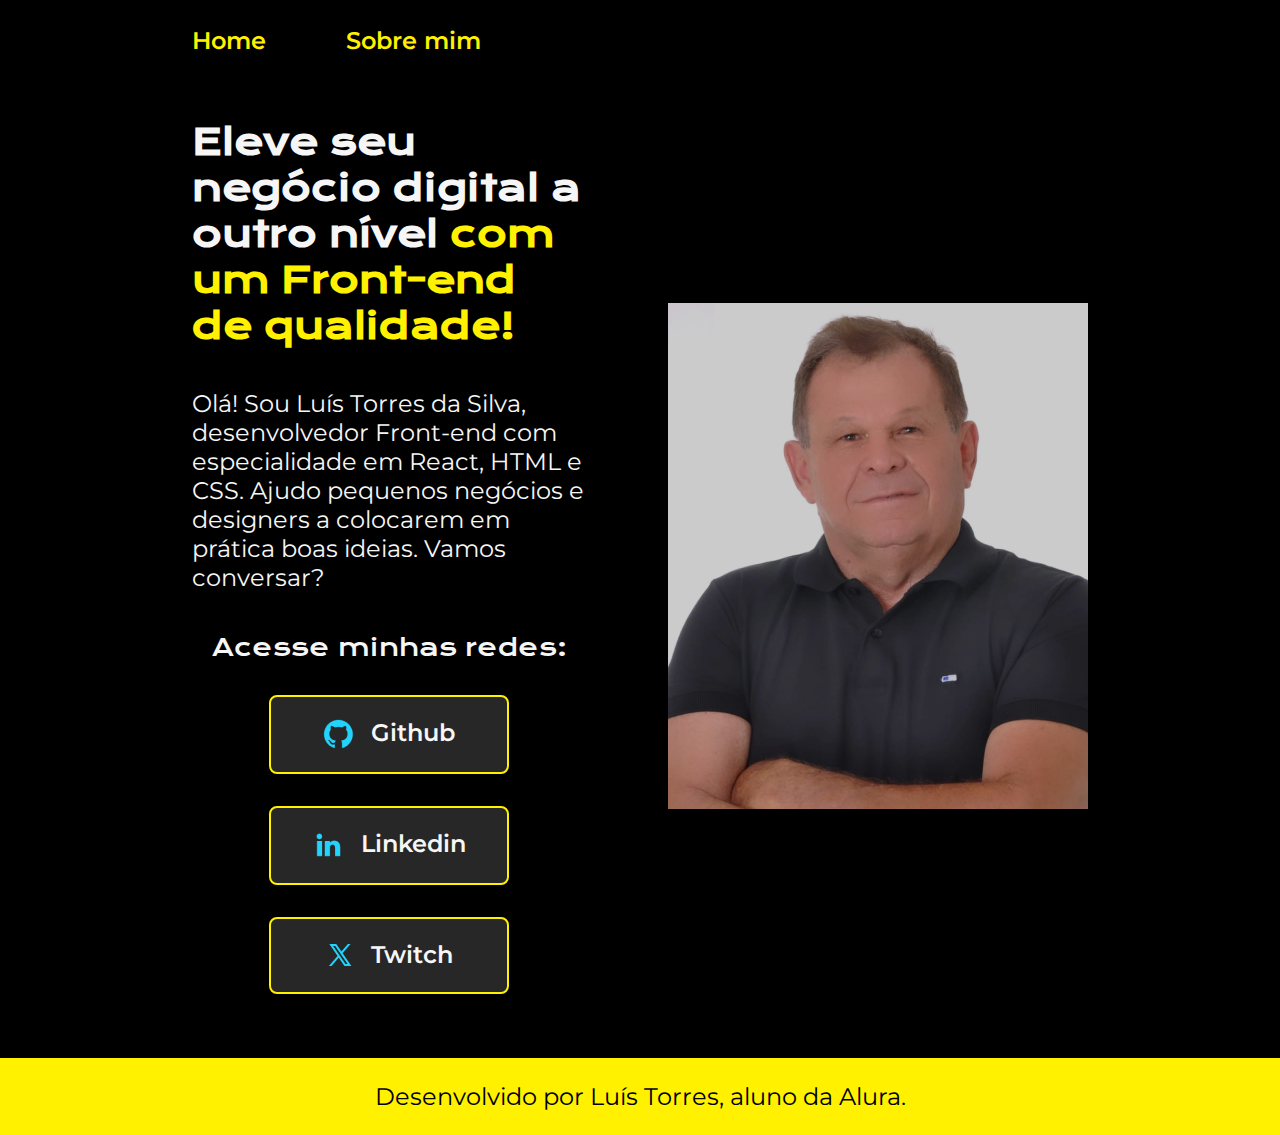
<file: index.html>
<!DOCTYPE html>
<html lang="pt-br">
<head>
    <meta charset="UTF-8">
    <meta http-equiv="X-UA-Compatible" content="IE=edge">
    <meta name="viewport" content="width=device-width, initial-scale=1.0">
    <title>Portifolio</title>
    <link rel="shortcut icon" href="./img/logo_html.png" type="image/x-icon">
    <link rel="stylesheet" href="./styles/style.css">
</head>
<body>
    <header class="cabecalho">
        <nav class="cabecalho__menu">
            <a class="cabecalho__menu__link" href="index.html">Home</a>
            <a class="cabecalho__menu__link" href="about.html">Sobre mim</a>
        </nav>
    </header>
    <main class="apresentacao">
        <section class="apresentacao__conteudo">
            <h1 class="apresentacao__conteudo__titulo">Eleve seu negócio digital a outro nível<strong 
            class="titulo-destaque"> com um Front-end de qualidade!
            </strong></h1>
            <p class="apresentacao__conteudo__texto">Olá! Sou Luís Torres da Silva, desenvolvedor
            Front-end com especialidade em React, HTML e
            CSS. Ajudo pequenos negócios e designers a
            colocarem em prática boas ideias. Vamos
            conversar?</p>
            <div class="apresentacao__links">
                <h2 class="apresentacao__links__subtitulo">Acesse minhas redes:</h2>
                <a  class="apresentacao__links__navegacao
                " href="https://github.com/tluistorres">
                    <img src="./img/github.png">
                Github
                </a>
                <a class="apresentacao__links__navegacao" href="https://www.linkedin.com/in/luís-torres-4a3264137">
                    <img src="./img/linkedin.png">Linkedin
                </a> 
                <a class="apresentacao__links__navegacao" href="https://X.com/@ProfLuisTorres">
                    <img src="./img/twitch-novo.png">Twitch
                </a>
            </div>
        </section>
            <img class="apresentacao__imagem" src="./img/imagem.png" alt="Foto de Luís Torres">
    </main>
    <footer class="rodape">
        <p>Desenvolvido por Luís Torres, aluno da Alura.</p>
    </footer>
</body>

</html>
</file>
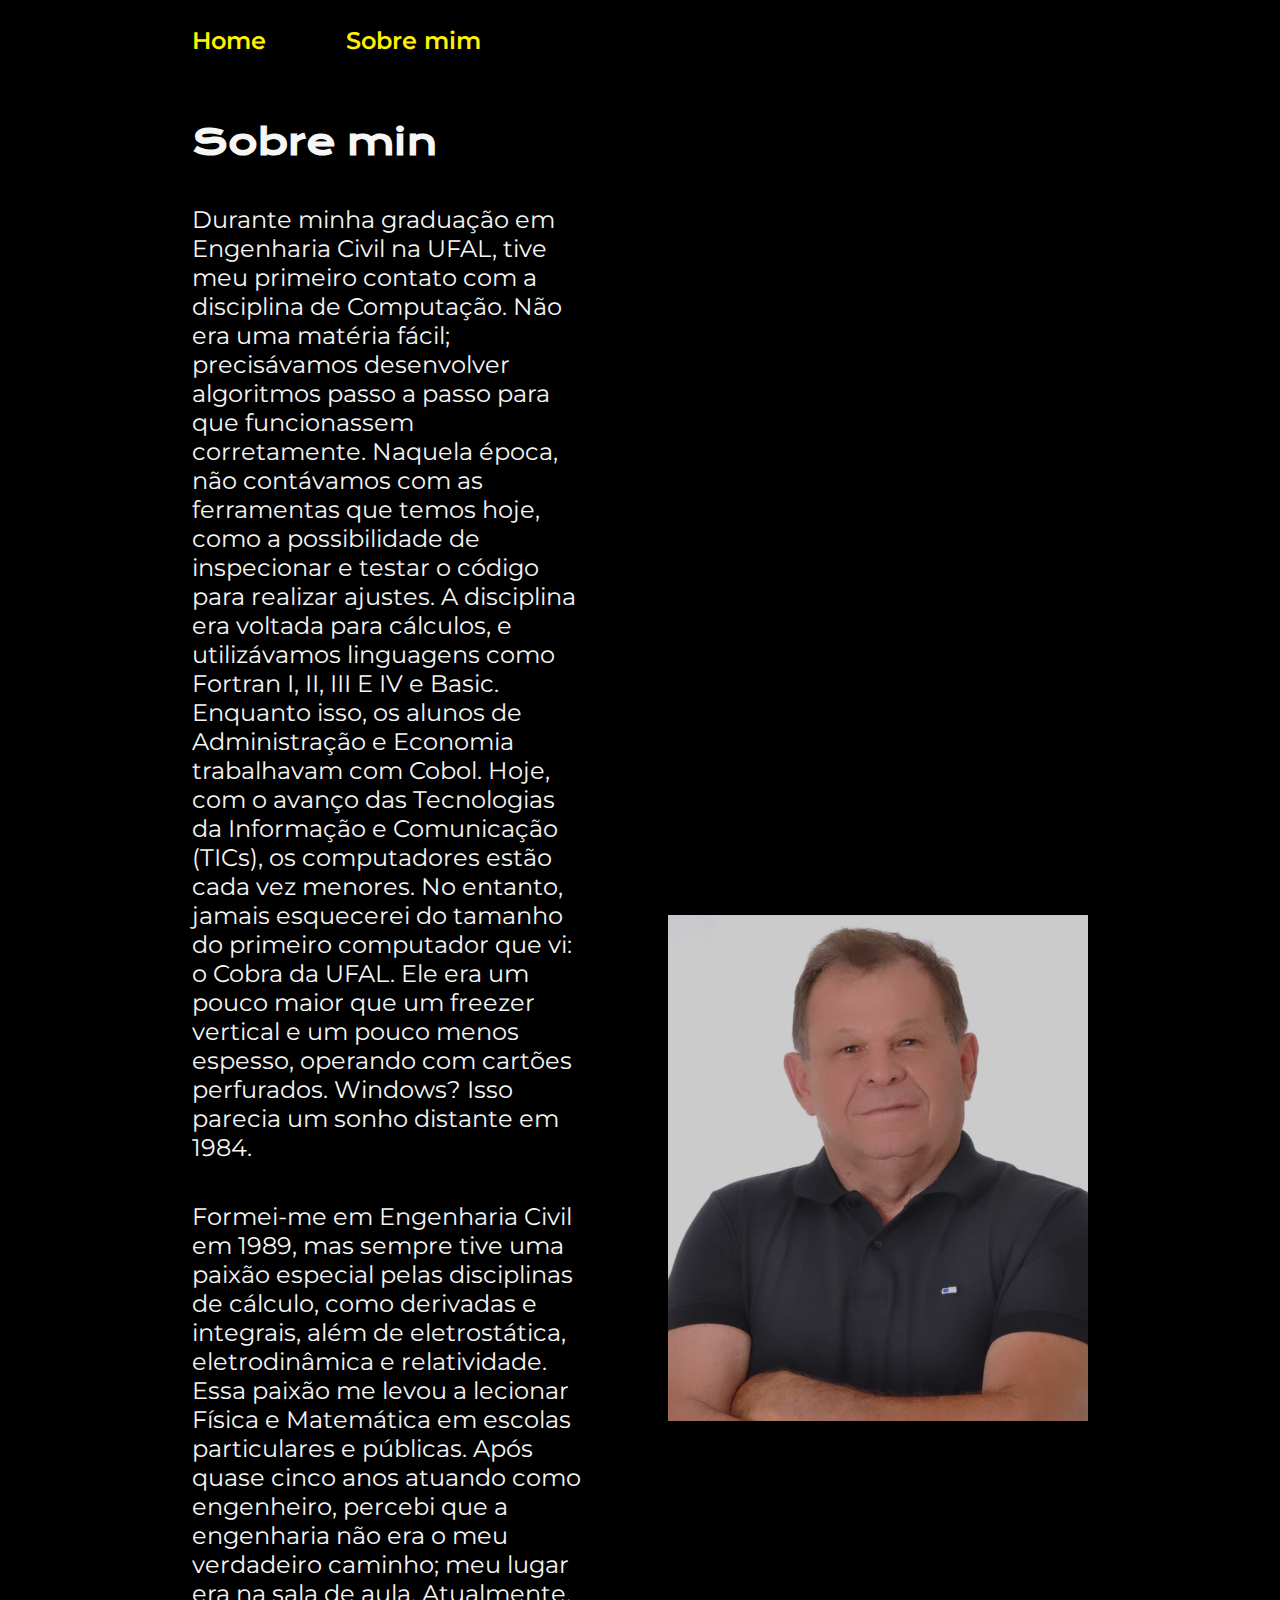
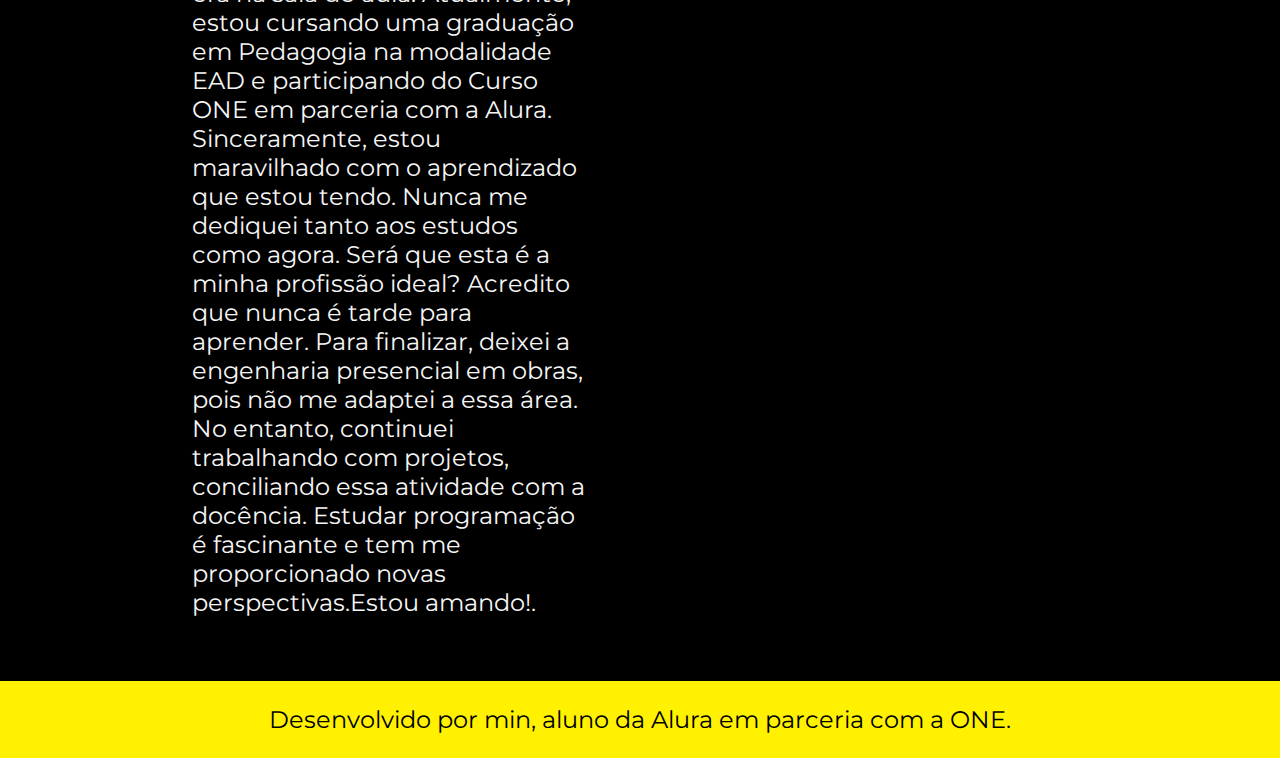
<file: about.html>
<!DOCTYPE html>
<html lang="pt-br">
<head>
    <meta charset="UTF-8">
    <meta name="viewport" content="width=device-width, initial-scale=1.0">
    <title>Sobre min</title>
    <link rel="stylesheet" href="./styles/style.css">
</head>
<body>
    <header class="cabecalho">
        <nav class="cabecalho__menu">
            <a class="cabecalho__menu__link" href="index.html">Home</a>
            <a class="cabecalho__menu__link" href="about.html">Sobre mim</a>
        </nav>
    </header>
    <main class="apresentacao">
        <section class="apresentacao__conteudo">
            <h1 class="apresentacao__conteudo__titulo">Sobre min</h1>
            <p class="apresentacao__conteudo__texto">Durante minha graduação em Engenharia Civil na UFAL, tive meu primeiro contato com a disciplina de Computação. Não era uma matéria fácil; precisávamos desenvolver algoritmos passo a passo para que funcionassem corretamente. Naquela época, não contávamos com as ferramentas que temos hoje, como a possibilidade de inspecionar e testar o código para realizar ajustes.

            A disciplina era voltada para cálculos, e utilizávamos linguagens como Fortran I, II, III E IV  e Basic. Enquanto isso, os alunos de Administração e Economia trabalhavam com Cobol.
                
            Hoje, com o avanço das Tecnologias da Informação e Comunicação (TICs), os computadores estão cada vez menores. No entanto, jamais esquecerei do tamanho do primeiro computador que vi: o Cobra da UFAL. Ele era um pouco maior que um freezer vertical e um pouco menos espesso, operando com cartões perfurados. Windows? Isso parecia um sonho distante em 1984.
            </p>
            <p class="apresentacao__conteudo__texto">Formei-me em Engenharia Civil em 1989, mas sempre tive uma paixão especial pelas disciplinas de cálculo, como derivadas e integrais, além de eletrostática, eletrodinâmica e relatividade. Essa paixão me levou a lecionar Física e Matemática em escolas particulares e públicas. Após quase cinco anos atuando como engenheiro, percebi que a engenharia não era o meu verdadeiro caminho; meu lugar era na sala de aula.

            Atualmente, estou cursando uma graduação em Pedagogia na modalidade EAD e participando do Curso ONE em parceria com a Alura. Sinceramente, estou maravilhado com o aprendizado que estou tendo. Nunca me dediquei tanto aos estudos como agora. Será que esta é a minha profissão ideal? Acredito que nunca é tarde para aprender.
                
            Para finalizar, deixei a engenharia presencial em obras, pois não me adaptei a essa área. No entanto, continuei trabalhando com projetos, conciliando essa atividade com a docência. Estudar programação é fascinante e tem me proporcionado novas perspectivas.Estou amando!.</p>

        </section>
        <img class="apresentacao__imagem" src="./img/imagem.png" alt="Foto de Luís Torres">
    </main>
    <footer class="rodape">
        <p>Desenvolvido por min, aluno da Alura em parceria com a ONE.</p>
    </footer>
</body>
</html>
</file>
<file: styles/style.css>
@import url('https://fonts.googleapis.com/css2?family=Krona+One&family=Montserrat:wght@400;600&display=swap');

:root {
    --cor-primaria: #000000;
    --cor-secundaria: #F6F6F6;
    --cor-terciaria: #FFF100;
    --cor-hover: #272727;

    --fonte-primaria: 'Krona One', sans-serif;
    --fonte-secundaria: 'Montserrat', sans-serif;
}
    
*{
    margin: 0;
    padding: 0;
}

body {
    box-sizing: border-box;
    background-color: var(--cor-primaria);
    color: var(--cor-secundaria);
}

.cabecalho {
    padding: 2% 0% 0% 15%;
}

.cabecalho__menu {
    display: flex;
    gap: 80px;
}

.cabecalho__menu__link {
    font-family: var(--fonte-secundaria);
    font-size: 1.5rem;
    font-weight: 600;
    color: var(--cor-terciaria);
    text-decoration: none;
}

.apresentacao {
    padding: 5% 15%;
    display: flex;
    align-items: center;
    justify-content: space-between;
    gap: 82px;
}

.apresentacao__conteudo {
    width: 50%;
    display: flex;
    flex-direction: column;
    gap: 40px;
}

.apresentacao__conteudo__titulo {
    font-size: 2.25rem;
    font-family: var(--fonte-primaria);
}

.titulo-destaque {
    color: var(--cor-terciaria);
}

.apresentacao__conteudo__texto {
    font-size: 1.5rem;
    font-family: var(--fonte-secundaria);
}


.apresentacao__links {
    display: flex; 
    flex-direction: column;
    align-items: center;
    justify-content: space-between;
    gap: 32px;
}

.apresentacao__links__subtitulo {
    font-family: var(--fonte-primaria);
    font-weight: 400;
    font-size: 1.5rem;
}

.apresentacao__links__navegacao {
    display: flex;
    justify-content: center;
    gap: 16px;
    border: 2px solid var(--cor-terciaria);
    width: 60%;
    text-align: center;
    border-radius: 8px;
    font-size: 1.5rem;
    font-weight: 600;
    padding: 21.5px 0;
    text-decoration: none;
    color: var(--cor-secundaria);
    font-family: var(--fonte-secundaria);
}

.apresentacao__links__navegacao {
    background-color: var(--cor-hover);
}

.apresentacao__imagem {
  
    width: 50%; 
}
.rodape {
    color: var(--cor-primaria);
    background-color: var(--cor-terciaria);
    padding: 24px;
    text-align: center;
    font-family: var(--fonte-secundaria);
    font-size: 1.5rem;
    font-weight: 400;
}
@media (max-width: 1200px) {
    .cabecalho {
        padding: 10%;  
    }   
    .cabecalho__menu {
        justify-content: center;
    }

    .apresentacao {
        flex-direction: column-reverse;
    }
    
    .apresentacao__conteudo {
        width: auto;
    }
}
</file>
